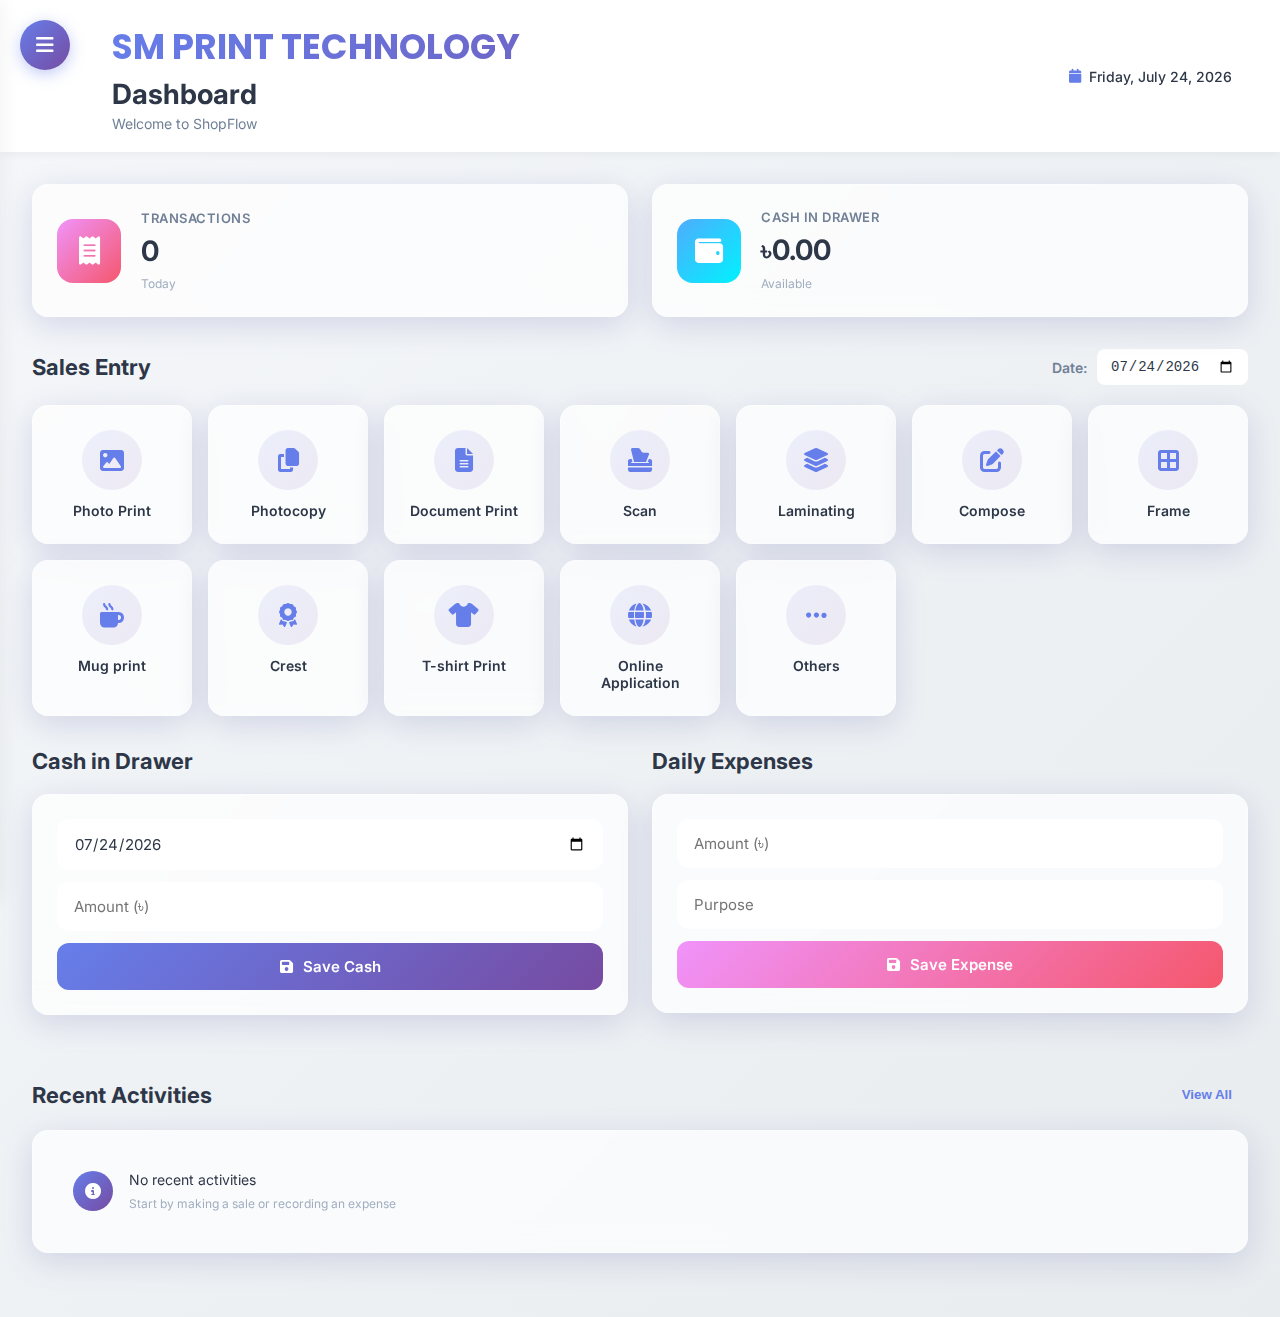
<file: index.html>
<!DOCTYPE html>
<html lang="en">
<head>
    <meta charset="UTF-8">
    <meta name="viewport" content="width=device-width, initial-scale=1.0">
    <title>SM PRINT TECHNOLOGY - ShopFlow</title>
    <link rel="stylesheet" href="https://cdnjs.cloudflare.com/ajax/libs/font-awesome/6.4.0/css/all.min.css">
    <link rel="stylesheet" href="https://fonts.googleapis.com/css2?family=Inter:wght@300;400;500;600;700&display=swap">
    <link rel="stylesheet" href="https://fonts.googleapis.com/css2?family=Poppins:wght@400;500;600;700&display=swap">
    <link rel="stylesheet" href="style.css">
    <link rel="stylesheet" href="sidebar-enhancements.css">
</head>
<body>
    <!-- Sidebar Toggle Button -->
    <button class="sidebar-toggle" onclick="toggleSidebar()">
        <i class="fas fa-bars"></i>
    </button>

    <!-- Sidebar Overlay -->
    <div class="sidebar-overlay" id="sidebarOverlay" onclick="toggleSidebar()"></div>

    <!-- Sidebar -->
    <aside class="sidebar" id="sidebar">
        <div class="sidebar-header">
            <!--<div class="logo">
                <img src="mylogo.png" alt="Logo" onerror="this.style.display='none'">
                <div class="logo-text">SM PRINT</div>
            </div>-->
            <button class="sidebar-close" onclick="toggleSidebar()">
                <i class="fas fa-times"></i>
            </button>
        </div>

        <nav class="sidebar-nav">
            <a href="index.html" class="nav-item active">
                <i class="fas fa-home"></i>
                <span>Dashboard</span>
            </a>
            <a href="daily-report.html" class="nav-item">
                <i class="fas fa-chart-line"></i>
                <span>Daily Report</span>
            </a>
            <a href="monthly-report.html" class="nav-item">
                <i class="fas fa-chart-bar"></i>
                <span>Monthly Report</span>
            </a>
            <a href="profit-report.html" class="nav-item">
                <i class="fas fa-hand-holding-usd"></i>
                <span>Profit Report</span>
            </a>
            <a href="invoice/index.html" target="_blank" class="nav-item">
                <i class="fas fa-file-invoice"></i>
                <span>Generate Invoice</span>
            </a>
            <a href="customer-history.html" class="nav-item">
                <i class="fas fa-users"></i>
                <span>Customer History</span>
            </a>
            
            <div class="nav-divider"></div>
            
            <button class="nav-item" id="settingsBtn">
                <i class="fas fa-cog"></i>
                <span>Settings</span>
            </button>
            <button class="nav-item" id="syncBtn">
                <i class="fas fa-sync-alt"></i>
                <span>Sync Now</span>
            </button>
        </nav>

        <div class="sidebar-footer">
            <div class="theme-toggle">
                <button class="theme-btn" id="themeToggle">
                    <i class="fas fa-moon"></i>
                    <span>Dark Mode</span>
                </button>
            </div>
            <div class="sync-status" id="syncStatus">
                <i class="fas fa-circle"></i>
                <span>Not Connected</span>
            </div>
        </div>
    </aside>

    <!-- Main Content -->
    <div class="main-wrapper">
        <!-- Top Header -->
        <header class="top-header">
            <div class="header-title">
                <h1 class="sname">SM PRINT TECHNOLOGY</h1>
				<h1>Dashboard</h1>
                <p class="subtitle">Welcome to ShopFlow</p>
            </div>
            <div class="header-actions">
                <div class="date-display">
                    <i class="fas fa-calendar"></i>
                    <span id="currentDate"></span>
                </div>
            </div>
        </header>

        <!-- Main Content Area -->
        <main class="content-area">
            <!-- Quick Stats -->
            <section class="stats-grid">
                <!--<div class="stat-card glass-card">
                    <div class="stat-icon" style="background: linear-gradient(135deg, #667eea 0%, #764ba2 100%);">
                        <i class="fas fa-dollar-sign"></i>
                    </div>
                    <div class="stat-info">
                        <h3>Today's Sales</h3>
                        <p class="stat-value" id="todaySales">৳0.00</p>
                        <span class="stat-change positive" id="todayChange">+0%</span>
                    </div>
                </div>-->

                <div class="stat-card glass-card">
                    <div class="stat-icon" style="background: linear-gradient(135deg, #f093fb 0%, #f5576c 100%);">
                        <i class="fas fa-receipt"></i>
                    </div>
                    <div class="stat-info">
                        <h3>Transactions</h3>
                        <p class="stat-value" id="todayTransactions">0</p>
                        <span class="stat-label">Today</span>
                    </div>
                </div>

                <div class="stat-card glass-card">
                    <div class="stat-icon" style="background: linear-gradient(135deg, #4facfe 0%, #00f2fe 100%);">
                        <i class="fas fa-wallet"></i>
                    </div>
                    <div class="stat-info">
                        <h3>Cash in Drawer</h3>
                        <p class="stat-value" id="currentCashDisplay">৳0.00</p>
                        <span class="stat-label">Available</span>
                    </div>
                </div>

                <!--<div class="stat-card glass-card">
                    <div class="stat-icon" style="background: linear-gradient(135deg, #fa709a 0%, #fee140 100%);">
                        <i class="fas fa-chart-line"></i>
                    </div>
                    <div class="stat-info">
                        <h3>Today's Profit</h3>
                        <p class="stat-value" id="todayProfit">৳0.00</p>
                        <span class="stat-label">Revenue - Expenses</span>
                    </div>
                </div>-->
            </section>

            <!-- Sales Entry Section -->
            <section class="section">
                <div class="section-header">
                    <h2>Sales Entry</h2>
                    <div class="date-picker-compact">
                        <label>Date:</label>
                        <input type="date" id="salesDate" class="form-input-inline">
                    </div>
                </div>
                
                <div class="services-grid" id="servicesGrid">
                    <!-- Services will be loaded here -->
                </div>
            </section>

            <!-- Two Column Layout for Cash & Expenses -->
            <div class="two-column-layout">
                <!-- Cash in Drawer -->
                <section class="section">
                    <div class="section-header">
                        <h2>Cash in Drawer</h2>
                    </div>
                    <div class="glass-card">
                        <input type="date" id="cashDate" class="form-input">
                        <input type="number" autocomplete="off" id="cashAmount" class="form-input" placeholder="Amount (৳)">
                        <button class="btn btn-primary" id="submitCashBtn">
                            <i class="fas fa-save"></i> Save Cash
                        </button>
                    </div>
                </section>

                <!-- Daily Expenses -->
                <section class="section">
                    <div class="section-header">
                        <h2>Daily Expenses</h2>
                    </div>
                    <div class="glass-card">
                        <input type="number" id="expenseAmount" class="form-input" placeholder="Amount (৳)">
                        <input type="text" id="expensePurpose" class="form-input" placeholder="Purpose">
                        <button class="btn btn-secondary" id="submitExpenseBtn">
                            <i class="fas fa-save"></i> Save Expense
                        </button>
                    </div>
                </section>
            </div>

            <!-- Recent Activities -->
            <section class="section">
                <div class="section-header">
                    <h2>Recent Activities</h2>
                    <button class="btn-text" id="viewAllActivities">View All</button>
                </div>
                <div class="activities-list glass-card" id="activitiesList">
                    <div class="activity-item">
                        <div class="activity-icon">
                            <i class="fas fa-info-circle"></i>
                        </div>
                        <div class="activity-content">
                            <p>No recent activities</p>
                        </div>
                    </div>
                </div>
            </section>
        </main>
    </div>

    <!-- Service Modal -->
    <div class="modal-overlay" id="serviceModal">
        <div class="modal">
            <div class="modal-header">
                <h2 id="modalServiceName">Service</h2>
                <button class="modal-close" id="closeModalBtn">
                    <i class="fas fa-times"></i>
                </button>
            </div>
            <div class="modal-body">
                <input type="number" id="serviceAmount" class="form-input" placeholder="Amount (৳)" autofocus>
                <input type="text" id="customerName" class="form-input" placeholder="Customer Name (Optional)">
            </div>
            <div class="modal-footer">
                <button class="btn btn-secondary" id="cancelServiceBtn">Cancel</button>
                <button class="btn btn-primary" id="submitServiceBtn">
                    <i class="fas fa-check"></i> Submit Sale
                </button>
            </div>
        </div>
    </div>

    <!-- Settings Modal -->
    <div class="modal-overlay" id="settingsModal">
        <div class="modal">
            <div class="modal-header">
                <h2>Settings</h2>
                <button class="modal-close" id="closeSettingsBtn">
                    <i class="fas fa-times"></i>
                </button>
            </div>
            <div class="modal-body">
                <div class="form-group">
                    <label>Google Sheets URL</label>
                    <input type="text" id="apiUrl" class="form-input" placeholder="Paste your Google Apps Script URL">
                    <small>Deploy your Google Apps Script and paste the URL here for cloud sync</small>
                </div>
                <div class="form-group">
                    <label>Auto-Sync Interval</label>
                    <select id="syncInterval" class="form-input">
                        <option value="0">Manual Only</option>
                        <option value="30000">Every 30 seconds</option>
                        <option value="60000">Every 1 minute</option>
                        <option value="300000">Every 5 minutes</option>
                    </select>
                </div>
            </div>
            <div class="modal-footer">
                <button class="btn btn-secondary" id="testConnectionBtn">
                    <i class="fas fa-vial"></i> Test Connection
                </button>
                <button class="btn btn-primary" id="saveSettingsBtn">
                    <i class="fas fa-save"></i> Save Settings
                </button>
            </div>
        </div>
    </div>

    <!-- Toast Container -->
    <div class="toast-container" id="toastContainer"></div>

    <!-- Notification Container -->
    <div class="notification-container" id="notificationContainer"></div>

    <!-- Loading Overlay -->
    <div class="loading-overlay" id="loadingOverlay">
        <div class="spinner"></div>
        <p>Syncing data...</p>
    </div>

    <script src="script.js"></script>
    <script>
        // Sidebar toggle function
        function toggleSidebar() {
            const sidebar = document.getElementById('sidebar');
            const overlay = document.getElementById('sidebarOverlay');
            sidebar.classList.toggle('show');
            overlay.classList.toggle('show');
        }

        // Close sidebar when clicking nav items
        document.querySelectorAll('.nav-item').forEach(item => {
            item.addEventListener('click', () => {
                if (window.innerWidth <= 768) {
                    toggleSidebar();
                }
            });
        });
    </script>
</body>
</html>
</file>
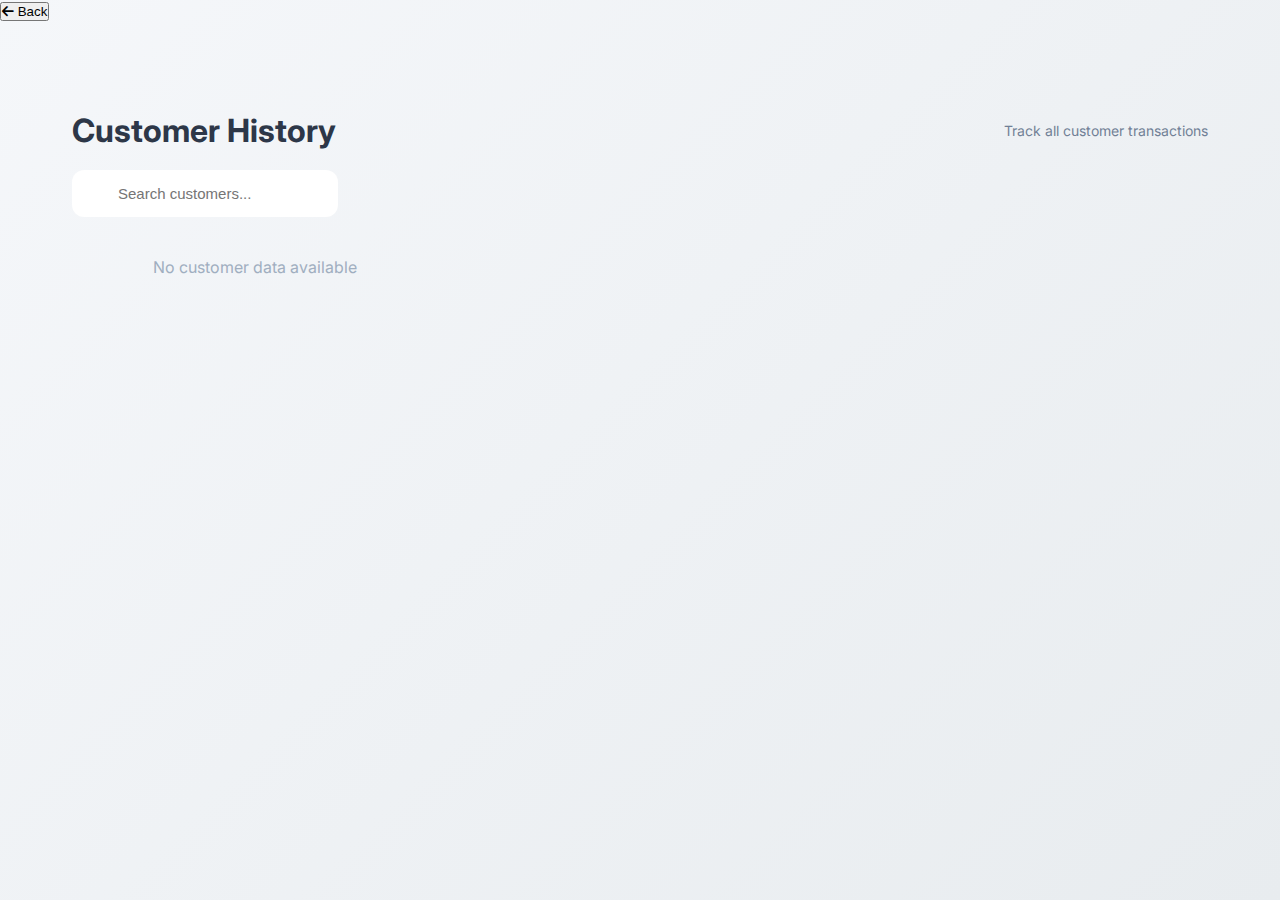
<file: customer-history.html>
<!DOCTYPE html>
<html lang="en">
<head>
    <meta charset="UTF-8">
    <meta name="viewport" content="width=device-width, initial-scale=1.0">
    <title>Customer History - SM PRINT TECHNOLOGY</title>
    <link rel="stylesheet" href="https://cdnjs.cloudflare.com/ajax/libs/font-awesome/6.4.0/css/all.min.css">
    <link rel="stylesheet" href="https://fonts.googleapis.com/css2?family=Inter:wght@300;400;500;600;700&display=swap">
    <link rel="stylesheet" href="style.css">
    <style>
        .history-container {
            max-width: 1200px;
            margin: 90px auto 40px;
            padding: 0 32px;
        }
        .search-bar {
            display: flex;
            gap: 15px;
            margin-bottom: 30px;
        }
        .search-input {
            flex: 1;
            padding: 14px 20px 14px 45px;
            border: 1px solid var(--glass-border);
            border-radius: var(--radius-md);
            font-size: 15px;
            background: var(--bg-secondary);
            color: var(--text-primary);
            position: relative;
        }
        .search-wrapper {
            position: relative;
            flex: 1;
        }
        .search-icon {
            position: absolute;
            left: 15px;
            top: 50%;
            transform: translateY(-50%);
            color: var(--text-tertiary);
        }
        .customer-grid {
            display: grid;
            grid-template-columns: repeat(auto-fill, minmax(300px, 1fr));
            gap: 20px;
            margin-bottom: 30px;
        }
        .customer-card {
            padding: 24px;
            cursor: pointer;
            transition: all 0.3s;
        }
        .customer-card:hover {
            transform: translateY(-4px);
            box-shadow: 0 12px 40px rgba(102, 126, 234, 0.2);
        }
        .customer-name {
            font-size: 18px;
            font-weight: 700;
            color: var(--text-primary);
            margin-bottom: 8px;
        }
        .customer-stats {
            display: flex;
            justify-content: space-between;
            margin-top: 15px;
            padding-top: 15px;
            border-top: 1px solid var(--glass-border);
        }
        .stat-item {
            text-align: center;
        }
        .stat-value {
            font-size: 20px;
            font-weight: 700;
            color: var(--primary-color);
        }
        .stat-label {
            font-size: 11px;
            color: var(--text-tertiary);
            text-transform: uppercase;
        }
        .transaction-list {
            background: var(--glass-bg);
            border-radius: var(--radius-lg);
            padding: 20px;
            max-height: 400px;
            overflow-y: auto;
        }
        .transaction-item {
            display: flex;
            justify-content: space-between;
            padding: 12px;
            border-bottom: 1px solid var(--glass-border);
        }
        .transaction-item:last-child {
            border-bottom: none;
        }
    </style>
</head>
<body>
    <button class="back-button" onclick="window.location.href='index.html'">
        <i class="fas fa-arrow-left"></i> Back
    </button>

    <div class="history-container">
        <div class="section-header">
            <h1>Customer History</h1>
            <p class="subtitle">Track all customer transactions</p>
        </div>

        <div class="search-wrapper">
            <i class="fas fa-search search-icon"></i>
            <input type="text" id="searchInput" class="search-input" placeholder="Search customers...">
        </div>

        <div class="customer-grid" id="customerGrid">
            <p style="text-align: center; color: var(--text-tertiary); padding: 40px;">No customer data available</p>
        </div>
    </div>

    <div class="modal-overlay" id="customerModal">
        <div class="modal" style="max-width: 700px;">
            <div class="modal-header">
                <h2 id="customerModalName">Customer Details</h2>
                <button class="modal-close" onclick="closeCustomerModal()">
                    <i class="fas fa-times"></i>
                </button>
            </div>
            <div class="modal-body">
                <div class="customer-stats" style="border: none; margin-bottom: 20px;">
                    <div class="stat-item">
                        <div class="stat-value" id="modalTotalPurchases">0</div>
                        <div class="stat-label">Purchases</div>
                    </div>
                    <div class="stat-item">
                        <div class="stat-value" id="modalTotalSpent">৳0</div>
                        <div class="stat-label">Total Spent</div>
                    </div>
                    <div class="stat-item">
                        <div class="stat-value" id="modalLastVisit">Never</div>
                        <div class="stat-label">Last Visit</div>
                    </div>
                </div>
                <h3 style="margin-bottom: 15px;">Transaction History</h3>
                <div class="transaction-list" id="transactionList"></div>
            </div>
        </div>
    </div>

    <script>
        let customers = {};

        function init() {
            loadCustomers();
            document.getElementById('searchInput').addEventListener('input', filterCustomers);
        }

        function loadCustomers() {
            const sales = JSON.parse(localStorage.getItem('shopflow_sales') || '[]');
            
            // Group by customer
            customers = {};
            sales.forEach(sale => {
                const customerName = sale.customer || 'N/A';
                if (customerName === 'N/A') return;

                if (!customers[customerName]) {
                    customers[customerName] = {
                        name: customerName,
                        transactions: [],
                        totalSpent: 0,
                        totalPurchases: 0
                    };
                }

                customers[customerName].transactions.push(sale);
                customers[customerName].totalSpent += sale.amount;
                customers[customerName].totalPurchases++;
            });

            displayCustomers();
        }

        function displayCustomers(searchTerm = '') {
            const grid = document.getElementById('customerGrid');
            const customerList = Object.values(customers);

            if (customerList.length === 0) {
                grid.innerHTML = '<p style="text-align: center; color: var(--text-tertiary); padding: 40px;">No customer data available</p>';
                return;
            }

            const filtered = searchTerm 
                ? customerList.filter(c => c.name.toLowerCase().includes(searchTerm.toLowerCase()))
                : customerList;

            if (filtered.length === 0) {
                grid.innerHTML = '<p style="text-align: center; color: var(--text-tertiary); padding: 40px;">No customers found</p>';
                return;
            }

            // Sort by total spent
            filtered.sort((a, b) => b.totalSpent - a.totalSpent);

            let html = '';
            filtered.forEach(customer => {
                const lastTransaction = customer.transactions[customer.transactions.length - 1];
                const lastVisit = new Date(lastTransaction.date).toLocaleDateString('en-IN');

                html += `
                    <div class="customer-card glass-card" onclick="showCustomerDetails('${customer.name}')">
                        <div class="customer-name">${customer.name}</div>
                        <small style="color: var(--text-tertiary);">Last visit: ${lastVisit}</small>
                        <div class="customer-stats">
                            <div class="stat-item">
                                <div class="stat-value">${customer.totalPurchases}</div>
                                <div class="stat-label">Purchases</div>
                            </div>
                            <div class="stat-item">
                                <div class="stat-value">৳${customer.totalSpent.toFixed(2)}</div>
                                <div class="stat-label">Total</div>
                            </div>
                        </div>
                    </div>
                `;
            });

            grid.innerHTML = html;
        }

        function filterCustomers() {
            const searchTerm = document.getElementById('searchInput').value;
            displayCustomers(searchTerm);
        }

        function showCustomerDetails(customerName) {
            const customer = customers[customerName];
            if (!customer) return;

            document.getElementById('customerModalName').textContent = customerName;
            document.getElementById('modalTotalPurchases').textContent = customer.totalPurchases;
            document.getElementById('modalTotalSpent').textContent = '৳' + customer.totalSpent.toFixed(2);

            const lastTransaction = customer.transactions[customer.transactions.length - 1];
            document.getElementById('modalLastVisit').textContent = new Date(lastTransaction.date).toLocaleDateString('en-IN');

            // Display transactions
            let html = '';
            customer.transactions.reverse().forEach(transaction => {
                html += `
                    <div class="transaction-item">
                        <div>
                            <div style="font-weight: 600;">${transaction.service}</div>
                            <small style="color: var(--text-tertiary);">${new Date(transaction.date).toLocaleDateString('en-IN')}</small>
                        </div>
                        <div style="font-weight: 700; color: var(--primary-color);">৳${transaction.amount.toFixed(2)}</div>
                    </div>
                `;
            });

            document.getElementById('transactionList').innerHTML = html;
            document.getElementById('customerModal').classList.add('active');
        }

        function closeCustomerModal() {
            document.getElementById('customerModal').classList.remove('active');
        }

        document.addEventListener('DOMContentLoaded', init);
    </script>
</body>
</html>
</file>
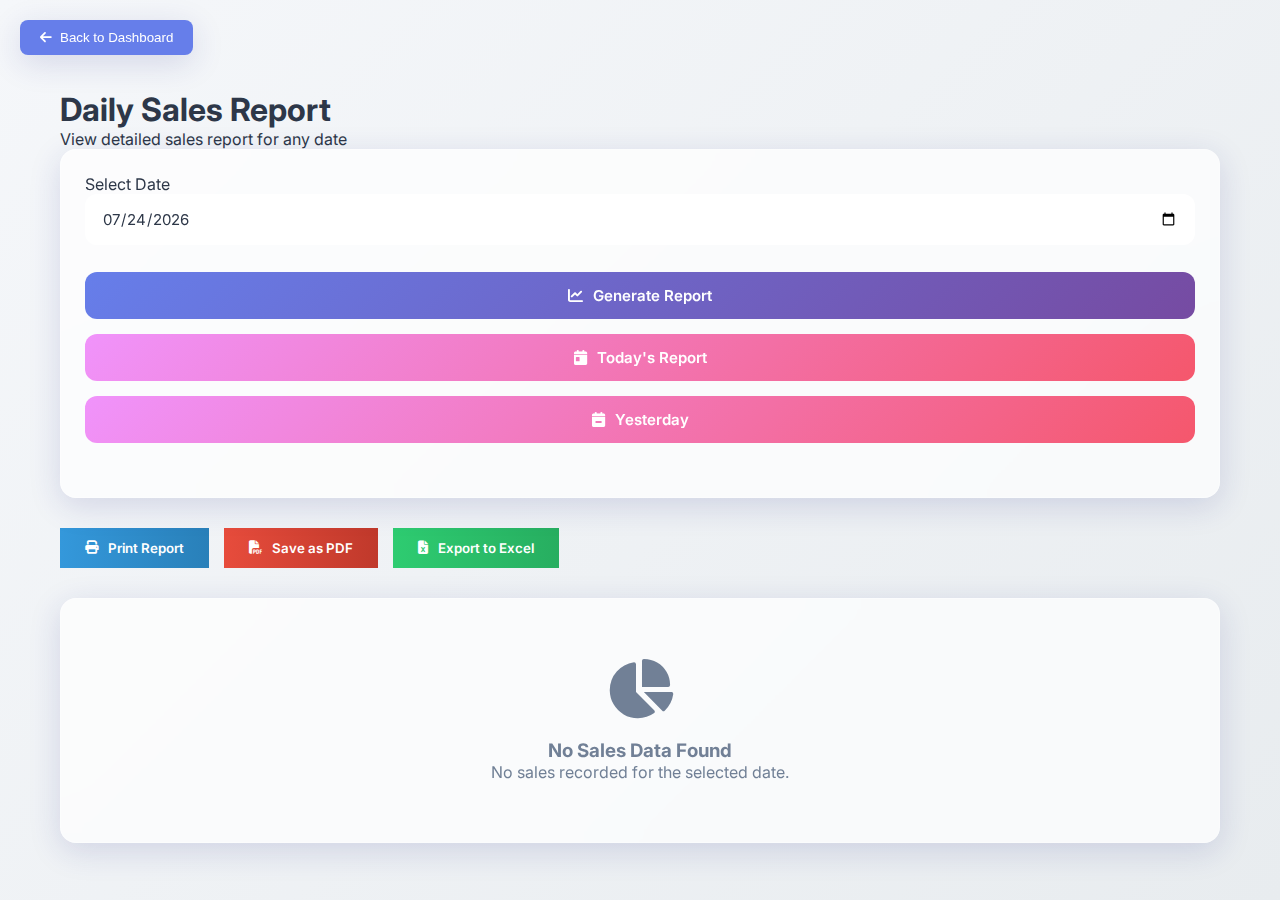
<file: daily-report.html>
<!DOCTYPE html>
<html lang="en">
<head>
    <meta charset="UTF-8">
    <meta name="viewport" content="width=device-width, initial-scale=1.0">
    <title>Daily Sales Report - SM PRINT TECHNOLOGY</title>
    <link rel="stylesheet" href="https://cdnjs.cloudflare.com/ajax/libs/font-awesome/6.4.0/css/all.min.css">
    <link rel="stylesheet" href="https://fonts.googleapis.com/css2?family=Inter:wght@300;400;500;600;700&display=swap">
    <link rel="stylesheet" href="https://fonts.googleapis.com/css2?family=Poppins:wght@400;500;600&display=swap">
    <link rel="stylesheet" href="style.css">
    <style>
        /* Additional styles for report page */
        .report-container {
            max-width: 1200px;
            margin: 0 auto;
            padding: 90px 20px 40px;
        }
        
        .back-button {
            position: fixed;
            top: 20px;
            left: 20px;
            background: var(--primary-color);
            color: white;
            border: none;
            border-radius: 8px;
            padding: 10px 20px;
            cursor: pointer;
            display: flex;
            align-items: center;
            gap: 8px;
            z-index: 1000;
        }
        
        .date-selector {
            display: flex;
            gap: 15px;
            align-items: center;
            margin-bottom: 30px;
            flex-wrap: wrap;
        }
        
        .date-input-container {
            flex: 1;
            min-width: 200px;
        }
        
        .summary-cards {
            display: grid;
            grid-template-columns: repeat(auto-fit, minmax(250px, 1fr));
            gap: 20px;
            margin-bottom: 40px;
        }
        
        .summary-card {
            padding: 25px;
            text-align: center;
        }
        
        .summary-icon {
            font-size: 40px;
            margin-bottom: 15px;
        }
        
        .summary-value {
            font-size: 32px;
            font-weight: 700;
            margin: 10px 0;
        }
        
        .summary-label {
            font-size: 16px;
            color: var(--text-secondary);
        }
        
        .service-table {
            width: 100%;
            border-collapse: collapse;
            margin-top: 20px;
            background: var(--glass-bg);
            backdrop-filter: blur(12px);
            border-radius: var(--border-radius);
            overflow: hidden;
        }
        
        .service-table th {
            background: linear-gradient(to right, var(--primary-color), var(--primary-light));
            color: white;
            padding: 18px 15px;
            text-align: left;
            font-weight: 600;
        }
        
        .service-table td {
            padding: 15px;
            border-bottom: 1px solid rgba(255, 255, 255, 0.1);
        }
        
        .service-table tr:last-child td {
            border-bottom: none;
        }
        
        .service-table tr:hover {
            background: rgba(255, 255, 255, 0.1);
        }
        
        .grand-total {
            background: linear-gradient(135deg, rgba(46, 204, 113, 0.2), rgba(39, 174, 96, 0.1));
            border-left: 5px solid #2ecc71;
            padding: 25px;
            border-radius: var(--border-radius);
            margin-top: 30px;
        }
        
        .no-data {
            text-align: center;
            padding: 60px 20px;
            color: var(--text-secondary);
        }
        
        .no-data i {
            font-size: 60px;
            margin-bottom: 20px;
            color: var(--text-light);
        }
        
        .loading {
            text-align: center;
            padding: 40px;
        }
        
        .spinner {
            width: 50px;
            height: 50px;
            border: 4px solid rgba(67, 97, 238, 0.2);
            border-top: 4px solid var(--primary-color);
            border-radius: 50%;
            animation: spin 1s linear infinite;
            margin: 0 auto 20px;
        }
        
        @keyframes spin {
            0% { transform: rotate(0deg); }
            100% { transform: rotate(360deg); }
        }
        
        .export-buttons {
            display: flex;
            gap: 15px;
            margin: 30px 0;
            flex-wrap: wrap;
        }
        
        .export-btn {
            padding: 12px 25px;
            border-radius: var(--border-radius-sm);
            border: none;
            font-family: 'Inter', sans-serif;
            font-weight: 600;
            cursor: pointer;
            display: flex;
            align-items: center;
            gap: 10px;
            transition: all 0.3s ease;
        }
        
        .export-btn.print {
            background: linear-gradient(to right, #3498db, #2980b9);
            color: white;
        }
        
        .export-btn.pdf {
            background: linear-gradient(to right, #e74c3c, #c0392b);
            color: white;
        }
        
        .export-btn.excel {
            background: linear-gradient(to right, #2ecc71, #27ae60);
            color: white;
        }
        
        .service-icon-cell {
            width: 50px;
            text-align: center;
        }
        
        .amount-cell {
            text-align: right;
            font-weight: 600;
        }
        
        .count-cell {
            text-align: center;
        }
        
        @media print {
            .back-button, .export-buttons, .date-selector button:not(.btn-primary) {
                display: none !important;
            }
            
            body {
                background: white !important;
                color: black !important;
            }
            
            .glass-card, .service-table {
                box-shadow: none !important;
                border: 1px solid #ddd !important;
                background: white !important;
            }
            
            .report-container {
                padding: 20px !important;
            }
        }
    </style>
</head>
<body>
    <!-- Back Button -->
    <button class="back-button glass-card" onclick="goBack()">
        <i class="fas fa-arrow-left"></i> Back to Dashboard
    </button>

    <!-- Report Container -->
    <div class="report-container">
        <!-- Header -->
        <div class="section-title">
            <h1>Daily Sales Report</h1>
            <p>View detailed sales report for any date</p>
        </div>
        
        <!-- Date Selection -->
        <div class="glass-card form-container">
            <div class="date-selector">
                <div class="date-input-container">
                    <label class="form-label" for="reportDate">Select Date</label>
                    <input type="date" id="reportDate" class="form-input" value="">
                </div>
                <button class="btn btn-primary" id="loadReportBtn">
                    <i class="fas fa-chart-line"></i> Generate Report
                </button>
                <button class="btn btn-secondary" id="todayReportBtn">
                    <i class="fas fa-calendar-day"></i> Today's Report
                </button>
                <button class="btn btn-secondary" id="yesterdayReportBtn">
                    <i class="fas fa-calendar-minus"></i> Yesterday
                </button>
            </div>
        </div>
        
        <!-- Export Buttons -->
        <div class="export-buttons">
            <button class="export-btn print" onclick="printReport()">
                <i class="fas fa-print"></i> Print Report
            </button>
            <button class="export-btn pdf" onclick="exportToPDF()">
                <i class="fas fa-file-pdf"></i> Save as PDF
            </button>
            <button class="export-btn excel" onclick="exportToExcel()">
                <i class="fas fa-file-excel"></i> Export to Excel
            </button>
        </div>
        
        <!-- Summary Cards -->
        <div class="summary-cards" id="summaryCards" style="display: none;">
            <div class="summary-card glass-card">
                <div class="summary-icon" style="color: #3498db;">
                    <i class="fas fa-store"></i>
                </div>
                <div class="summary-value" id="totalSales">৳0</div>
                <div class="summary-label">Total Sales</div>
            </div>
            
            <div class="summary-card glass-card">
                <div class="summary-icon" style="color: #2ecc71;">
                    <i class="fas fa-tags"></i>
                </div>
                <div class="summary-value" id="serviceCount">0</div>
                <div class="summary-label">Services Sold</div>
            </div>
            
            <div class="summary-card glass-card">
                <div class="summary-icon" style="color: #9b59b6;">
                    <i class="fas fa-receipt"></i>
                </div>
                <div class="summary-value" id="transactionCount">0</div>
                <div class="summary-label">Total Transactions</div>
            </div>
            
            <div class="summary-card glass-card">
                <div class="summary-icon" style="color: #f39c12;">
                    <i class="fas fa-money-bill-wave"></i>
                </div>
                <div class="summary-value" id="averageSale">৳0</div>
                <div class="summary-label">Average Sale</div>
            </div>
        </div>
        
        <!-- Loading -->
        <div class="loading" id="loading">
            <div class="spinner"></div>
            <div>Loading report data...</div>
        </div>
        
        <!-- No Data Message -->
        <div class="no-data glass-card" id="noData" style="display: none;">
            <i class="fas fa-chart-pie"></i>
            <h3>No Sales Data Found</h3>
            <p>No sales recorded for the selected date.</p>
        </div>
        
        <!-- Service-wise Breakdown -->
        <div id="reportContent" style="display: none;">
            <div class="section-title">
                <h2>Service-wise Breakdown</h2>
                <p>Detailed breakdown of sales by service</p>
            </div>
            
            <div class="glass-card">
                <table class="service-table">
                    <thead>
                        <tr>
                            <th width="50">#</th>
                            <th width="60"></th>
                            <th>Service Name</th>
                            <th width="120" style="text-align: center;">Quantity</th>
                            <th width="150" style="text-align: right;">Total Amount</th>
                            <th width="150" style="text-align: right;">Average per Sale</th>
                        </tr>
                    </thead>
                    <tbody id="serviceTableBody">
                        <!-- Service rows will be inserted here -->
                    </tbody>
                </table>
            </div>
            
            <!-- Grand Total -->
            <div class="grand-total glass-card">
                <div style="display: flex; justify-content: space-between; align-items: center;">
                    <div>
                        <div style="font-size: 14px; color: var(--text-secondary);">Grand Total for</div>
                        <div style="font-size: 24px; font-weight: 700;" id="reportDateDisplay"></div>
                    </div>
                    <div style="text-align: right;">
                        <div style="font-size: 14px; color: var(--text-secondary);">Total Sales Amount</div>
                        <div style="font-size: 42px; font-weight: 800; color: #2ecc71;" id="grandTotal">৳0</div>
                    </div>
                </div>
            </div>
            
            <!-- Transaction Details -->
            <div class="section-title" style="margin-top: 50px;">
                <h2>Detailed Transactions</h2>
                <p>Individual sales records</p>
            </div>
            
            <div class="glass-card">
                <table class="service-table">
                    <thead>
                        <tr>
                            <th>Time</th>
                            <th>Service</th>
                            <th>Customer</th>
                            <th style="text-align: right;">Amount</th>
                        </tr>
                    </thead>
                    <tbody id="transactionTableBody">
                        <!-- Transaction rows will be inserted here -->
                    </tbody>
                </table>
            </div>
        </div>
    </div>
    
    <!-- Toast Container -->
    <div class="toast-container" id="toastContainer"></div>
    
    <!-- Script -->
    <script>
        // Configuration
        const CONFIG = {
            APP_NAME: 'ShopFlow Reports',
            GOOGLE_SHEETS_URL: localStorage.getItem('shopflow_google_sheets_url') || ''
        };
        
        // DOM Elements
        let reportDate, loadReportBtn, todayReportBtn, yesterdayReportBtn;
        let summaryCards, loading, noData, reportContent;
        let serviceTableBody, transactionTableBody;
        let totalSalesEl, serviceCountEl, transactionCountEl, averageSaleEl;
        let grandTotalEl, reportDateDisplay;
        let toastContainer;
        
        // Initialize
        function init() {
            console.log('📊 Initializing Daily Report');
            
            // Get DOM elements
            getDOMElements();
            
            // Setup event listeners
            setupEventListeners();
            
            // Set today's date by default
            setTodayDate();
            
            // Load today's report automatically
            setTimeout(() => {
                loadReportBtn.click();
            }, 500);
        }
        
        function getDOMElements() {
            reportDate = document.getElementById('reportDate');
            loadReportBtn = document.getElementById('loadReportBtn');
            todayReportBtn = document.getElementById('todayReportBtn');
            yesterdayReportBtn = document.getElementById('yesterdayReportBtn');
            summaryCards = document.getElementById('summaryCards');
            loading = document.getElementById('loading');
            noData = document.getElementById('noData');
            reportContent = document.getElementById('reportContent');
            serviceTableBody = document.getElementById('serviceTableBody');
            transactionTableBody = document.getElementById('transactionTableBody');
            totalSalesEl = document.getElementById('totalSales');
            serviceCountEl = document.getElementById('serviceCount');
            transactionCountEl = document.getElementById('transactionCount');
            averageSaleEl = document.getElementById('averageSale');
            grandTotalEl = document.getElementById('grandTotal');
            reportDateDisplay = document.getElementById('reportDateDisplay');
            toastContainer = document.getElementById('toastContainer');
        }
        
        function setupEventListeners() {
            loadReportBtn.onclick = generateReport;
            todayReportBtn.onclick = setTodayDate;
            yesterdayReportBtn.onclick = setYesterdayDate;
            
            // Also generate report when date changes and Enter is pressed
            reportDate.onkeypress = function(e) {
                if (e.key === 'Enter') {
                    generateReport();
                }
            };
        }
        
        function setTodayDate() {
            const today = new Date().toISOString().split('T')[0];
            reportDate.value = today;
            generateReport();
        }
        
        function setYesterdayDate() {
            const yesterday = new Date();
            yesterday.setDate(yesterday.getDate() - 1);
            const dateStr = yesterday.toISOString().split('T')[0];
            reportDate.value = dateStr;
            generateReport();
        }
        
        async function generateReport() {
            const date = reportDate.value;
            
            if (!date) {
                showToast('Please select a date', 'error');
                return;
            }
            
            // Show loading, hide other sections
            loading.style.display = 'block';
            summaryCards.style.display = 'none';
            noData.style.display = 'none';
            reportContent.style.display = 'none';
            
            try {
                let reportData;
                
                if (CONFIG.GOOGLE_SHEETS_URL) {
                    // Try to get from Google Sheets
                    reportData = await getReportFromGoogleSheets(date);
                    
                    if (!reportData || reportData.error) {
                        // Fallback to localStorage
                        reportData = getReportFromLocalStorage(date);
                    }
                } else {
                    // Use localStorage
                    reportData = getReportFromLocalStorage(date);
                }
                
                // Display the report
                displayReport(date, reportData);
                
            } catch (error) {
                console.error('Error generating report:', error);
                showToast('Error loading report: ' + error.message, 'error');
                
                // Show no data
                loading.style.display = 'none';
                noData.style.display = 'block';
            }
        }
        
        async function getReportFromGoogleSheets(date) {
            if (!CONFIG.GOOGLE_SHEETS_URL) return null;
            
            try {
                const params = new URLSearchParams({
                    method: 'getDailyReport',
                    date: date
                });
                
                const response = await fetch(`${CONFIG.GOOGLE_SHEETS_URL}?${params}`);
                
                if (!response.ok) {
                    throw new Error(`HTTP ${response.status}`);
                }
                
                const data = await response.json();
                return data;
                
            } catch (error) {
                console.error('Google Sheets error:', error);
                return null;
            }
        }
        
        function getReportFromLocalStorage(date) {
            // Get sales from localStorage
            const sales = JSON.parse(localStorage.getItem('shopflow_sales') || '[]');
            
            // Filter sales for the selected date
            const dailySales = sales.filter(sale => {
                const saleDate = new Date(sale.date).toLocaleDateString('en-IN');
                const selectedDate = new Date(date).toLocaleDateString('en-IN');
                return saleDate === selectedDate;
            });
            
            if (dailySales.length === 0) {
                return { 
                    success: false, 
                    message: 'No sales found for selected date',
                    sales: []
                };
            }
            
            // Group sales by service
            const serviceGroups = {};
            dailySales.forEach(sale => {
                if (!serviceGroups[sale.service]) {
                    serviceGroups[sale.service] = {
                        service: sale.service,
                        count: 0,
                        totalAmount: 0,
                        sales: []
                    };
                }
                serviceGroups[sale.service].count++;
                serviceGroups[sale.service].totalAmount += parseFloat(sale.amount);
                serviceGroups[sale.service].sales.push(sale);
            });
            
            // Convert to array
            const serviceData = Object.values(serviceGroups);
            
            // Calculate totals
            const totalSales = serviceData.reduce((sum, service) => sum + service.totalAmount, 0);
            const totalTransactions = dailySales.length;
            const averageSale = totalSales / totalTransactions;
            
            return {
                success: true,
                date: date,
                totalSales: totalSales,
                totalTransactions: totalTransactions,
                averageSale: averageSale,
                serviceCount: serviceData.length,
                services: serviceData,
                transactions: dailySales
            };
        }
        
        function displayReport(date, reportData) {
            loading.style.display = 'none';
            
            if (!reportData || !reportData.success || reportData.services.length === 0) {
                noData.style.display = 'block';
                return;
            }
            
            // Format date for display
            const formattedDate = new Date(date).toLocaleDateString('en-IN', {
                weekday: 'long',
                year: 'numeric',
                month: 'long',
                day: 'numeric'
            });
            
            reportDateDisplay.textContent = formattedDate;
            
            // Update summary cards
            totalSalesEl.textContent = '৳' + formatNumber(reportData.totalSales);
            serviceCountEl.textContent = reportData.serviceCount;
            transactionCountEl.textContent = reportData.totalTransactions;
            averageSaleEl.textContent = '৳' + formatNumber(reportData.averageSale);
            
            // Update service table
            updateServiceTable(reportData.services);
            
            // Update transaction table
            updateTransactionTable(reportData.transactions);
            
            // Update grand total
            grandTotalEl.textContent = '৳' + formatNumber(reportData.totalSales);
            
            // Show content
            summaryCards.style.display = 'grid';
            reportContent.style.display = 'block';
            
            console.log('Report generated for:', date, reportData);
        }
        
        function updateServiceTable(services) {
            let html = '';
            let rowNumber = 1;
            
            // Sort services by total amount (descending)
            services.sort((a, b) => b.totalAmount - a.totalAmount);
            
            services.forEach(service => {
                const average = service.totalAmount / service.count;
                const icon = getServiceIcon(service.service);
                
                html += `
                    <tr>
                        <td>${rowNumber++}</td>
                        <td class="service-icon-cell">
                            <i class="${icon}" style="font-size: 20px;"></i>
                        </td>
                        <td>${service.service}</td>
                        <td class="count-cell">
                            <span class="badge" style="background: rgba(67, 97, 238, 0.1); color: #4361ee; padding: 5px 15px; border-radius: 20px; font-weight: 600;">
                                ${service.count}
                            </span>
                        </td>
                        <td class="amount-cell" style="color: #2ecc71;">
                            ৳${formatNumber(service.totalAmount)}
                        </td>
                        <td class="amount-cell" style="color: #3498db;">
                            ৳${formatNumber(average)}
                        </td>
                    </tr>
                `;
            });
            
            serviceTableBody.innerHTML = html;
        }
        
        function updateTransactionTable(transactions) {
            let html = '';
            
            // Sort transactions by time (newest first)
            transactions.sort((a, b) => new Date(b.timestamp) - new Date(a.timestamp));
            
            transactions.forEach(transaction => {
                const time = new Date(transaction.timestamp).toLocaleTimeString('en-IN', {
                    hour: '2-digit',
                    minute: '2-digit',
                    second: '2-digit'
                });
                
                html += `
                    <tr>
                        <td>${time}</td>
                        <td>${transaction.service}</td>
                        <td>${transaction.customer || 'N/A'}</td>
                        <td class="amount-cell">৳${formatNumber(transaction.amount)}</td>
                    </tr>
                `;
            });
            
            transactionTableBody.innerHTML = html;
        }
        
        function getServiceIcon(serviceName) {
            const serviceIcons = {
                'Photo Print': 'fas fa-image',
                'Photocopy': 'fas fa-copy',
                'Document Print': 'fas fa-file-alt',
                'Scan': 'fas fa-box-tissue',
                'Laminating': 'fas fa-layer-group',
                'Compose': 'fas fa-edit',
                'Frame': 'fas fa-border-all',
                'Mug print': 'fas fa-mug-hot',
                'Crest': 'fas fa-award',
                'T-shirt Print': 'fas fa-tshirt',
                'Online Application': 'fas fa-globe',
                'Others': 'fas fa-ellipsis-h'
            };
            
            return serviceIcons[serviceName] || 'fas fa-tag';
        }
        
        function formatNumber(num) {
            return parseFloat(num).toLocaleString('en-IN', {
                minimumFractionDigits: 2,
                maximumFractionDigits: 2
            });
        }
        
        function showToast(message, type = 'info') {
            const toast = document.createElement('div');
            toast.className = `toast ${type}`;
            
            const icons = {
                success: 'fa-check-circle',
                error: 'fa-exclamation-circle',
                warning: 'fa-exclamation-triangle',
                info: 'fa-info-circle'
            };
            
            toast.innerHTML = `
                <i class="fas ${icons[type] || 'fa-info-circle'} toast-icon"></i>
                <span class="toast-message">${message}</span>
            `;
            
            toastContainer.appendChild(toast);
            
            setTimeout(() => {
                toast.classList.add('show');
            }, 10);
            
            setTimeout(() => {
                toast.classList.remove('show');
                setTimeout(() => {
                    if (toast.parentNode) {
                        toast.parentNode.removeChild(toast);
                    }
                }, 400);
            }, 5000);
            
            return toast;
        }
        
        function goBack() {
            window.location.href = 'index.html';
        }
        
        function printReport() {
            window.print();
        }
        
        function exportToPDF() {
            showToast('PDF export feature coming soon!', 'info');
            // You can implement PDF export using jsPDF library
        }
        
        function exportToExcel() {
            const date = reportDate.value;
            const formattedDate = new Date(date).toLocaleDateString('en-IN').replace(/\//g, '-');
            
            // Create CSV content
            let csv = 'Service,Quantity,Total Amount,Average per Sale\n';
            
            // Get service data
            const services = document.querySelectorAll('#serviceTableBody tr');
            services.forEach(row => {
                const cells = row.querySelectorAll('td');
                if (cells.length >= 5) {
                    const service = cells[2].textContent;
                    const quantity = cells[3].querySelector('.badge')?.textContent || cells[3].textContent;
                    const total = cells[4].textContent.replace('৳', '');
                    const average = cells[5].textContent.replace('৳', '');
                    
                    csv += `"${service}",${quantity},${total},${average}\n`;
                }
            });
            
            // Add grand total
            const grandTotal = document.getElementById('grandTotal').textContent.replace('৳', '');
            csv += `\nGrand Total,,${grandTotal},`;
            
            // Create download link
            const blob = new Blob([csv], { type: 'text/csv' });
            const url = window.URL.createObjectURL(blob);
            const a = document.createElement('a');
            a.href = url;
            a.download = `Daily_Report_${formattedDate}.csv`;
            document.body.appendChild(a);
            a.click();
            document.body.removeChild(a);
            window.URL.revokeObjectURL(url);
            
            showToast('Report exported as CSV!', 'success');
        }
        
        // Initialize when page loads
        document.addEventListener('DOMContentLoaded', init);
    </script>
</body>
</html>
</file>
<file: style.css>
/* ===============================
   CSS VARIABLES & THEME SYSTEM
   =============================== */
:root {
    /* Light Theme Colors */
    --primary-color: #667eea;
    --primary-light: #764ba2;
    --secondary-color: #f093fb;
    --accent-color: #f5576c;
    --success-color: #4facfe;
    --warning-color: #fa709a;
    --danger-color: #f5576c;
    --info-color: #4facfe;
    
    /* Background Colors */
    --bg-primary: #f5f7fa;
    --bg-secondary: #ffffff;
    --bg-tertiary: #e8ecef;
    
    /* Text Colors */
    --text-primary: #2d3748;
    --text-secondary: #718096;
    --text-tertiary: #a0aec0;
    --text-white: #ffffff;
    
    /* Glass Effect */
    --glass-bg: rgba(255, 255, 255, 0.7);
    --glass-border: rgba(255, 255, 255, 0.3);
    --glass-shadow: 0 8px 32px rgba(31, 38, 135, 0.15);
    
    /* Sidebar */
    --sidebar-width: 280px;
    --sidebar-bg: #ffffff;
    --sidebar-shadow: 2px 0 20px rgba(0, 0, 0, 0.05);
    
    /* Transitions */
    --transition-speed: 0.3s;
    --transition-ease: cubic-bezier(0.4, 0, 0.2, 1);
    
    /* Border Radius */
    --radius-sm: 8px;
    --radius-md: 12px;
    --radius-lg: 16px;
    --radius-xl: 20px;
}

/* Dark Theme */
[data-theme="dark"] {
    --bg-primary: #0f172a;
    --bg-secondary: #1e293b;
    --bg-tertiary: #334155;
    
    --text-primary: #f1f5f9;
    --text-secondary: #cbd5e1;
    --text-tertiary: #94a3b8;
    
    --glass-bg: rgba(30, 41, 59, 0.7);
    --glass-border: rgba(255, 255, 255, 0.1);
    --glass-shadow: 0 8px 32px rgba(0, 0, 0, 0.3);
    
    --sidebar-bg: #1e293b;
    --sidebar-shadow: 2px 0 20px rgba(0, 0, 0, 0.3);
}

/* ===============================
   RESET & BASE STYLES
   =============================== */
* {
    margin: 0;
    padding: 0;
    box-sizing: border-box;
}

body {
    font-family: 'Inter', -apple-system, BlinkMacSystemFont, 'Segoe UI', sans-serif;
    background: linear-gradient(135deg, var(--bg-primary) 0%, var(--bg-tertiary) 100%);
    color: var(--text-primary);
    min-height: 100vh;
    overflow-x: hidden;
    transition: background var(--transition-speed) var(--transition-ease);
}

html {
    scroll-behavior: smooth;
}

/* ===============================
   SIDEBAR NAVIGATION
   =============================== */
.sidebar {
    position: fixed;
    left: 0;
    top: 0;
    width: var(--sidebar-width);
    height: 100vh;
    background: var(--sidebar-bg);
    box-shadow: var(--sidebar-shadow);
    z-index: 1000;
    display: flex;
    flex-direction: column;
    transition: transform var(--transition-speed) var(--transition-ease),
                background var(--transition-speed) var(--transition-ease);
}

.sidebar-header {
    padding: 24px 20px;
    display: flex;
    align-items: center;
    justify-content: space-between;
    border-bottom: 1px solid var(--glass-border);
}

.sidebar .logo {
    display: flex;
    align-items: center;
    gap: 12px;
}

.sidebar .logo img {
    width: 45px;
    height: 45px;
    border-radius: 10px;
    object-fit: cover;
}

.sidebar .logo-text {
    font-family: 'Poppins', sans-serif;
    font-weight: 700;
    font-size: 20px;
    background: linear-gradient(135deg, var(--primary-color), var(--primary-light));
    -webkit-background-clip: text;
    background-clip: text;
    -webkit-text-fill-color: transparent;
}

.sidebar-close {
    display: none;
    background: none;
    border: none;
    color: var(--text-secondary);
    font-size: 20px;
    cursor: pointer;
    padding: 8px;
    border-radius: var(--radius-sm);
    transition: all var(--transition-speed);
}

.sidebar-close:hover {
    background: var(--glass-bg);
    color: var(--text-primary);
}

.sidebar-nav {
    flex: 1;
    padding: 20px 12px;
    overflow-y: auto;
}

.nav-item {
    display: flex;
    align-items: center;
    gap: 12px;
    padding: 14px 16px;
    margin-bottom: 6px;
    border-radius: var(--radius-md);
    color: var(--text-secondary);
    text-decoration: none;
    font-weight: 500;
    font-size: 15px;
    cursor: pointer;
    transition: all var(--transition-speed);
    border: none;
    background: none;
    width: 100%;
    text-align: left;
}

.nav-item:hover {
    background: var(--glass-bg);
    color: var(--text-primary);
    transform: translateX(4px);
}

.nav-item.active {
    background: linear-gradient(135deg, var(--primary-color), var(--primary-light));
    color: white;
    box-shadow: 0 4px 12px rgba(102, 126, 234, 0.3);
}

.nav-item i {
    width: 20px;
    text-align: center;
    font-size: 18px;
}

.nav-divider {
    height: 1px;
    background: var(--glass-border);
    margin: 20px 0;
}

.sidebar-footer {
    padding: 20px;
    border-top: 1px solid var(--glass-border);
}

.theme-toggle {
    margin-bottom: 16px;
}

.theme-btn {
    width: 100%;
    display: flex;
    align-items: center;
    gap: 12px;
    padding: 12px 16px;
    background: var(--glass-bg);
    border: 1px solid var(--glass-border);
    border-radius: var(--radius-md);
    color: var(--text-primary);
    font-weight: 500;
    cursor: pointer;
    transition: all var(--transition-speed);
}

.theme-btn:hover {
    background: var(--bg-tertiary);
    transform: translateY(-2px);
    box-shadow: 0 4px 12px rgba(0, 0, 0, 0.1);
}

.theme-btn i {
    font-size: 18px;
}

.sync-status {
    display: flex;
    align-items: center;
    gap: 8px;
    padding: 12px;
    background: var(--glass-bg);
    border-radius: var(--radius-md);
    font-size: 13px;
    color: var(--text-secondary);
}

.sync-status i {
    font-size: 8px;
    color: #cbd5e1;
    animation: pulse 2s infinite;
}

.sync-status.connected i {
    color: #10b981;
}

.sync-status.syncing i {
    color: #f59e0b;
    animation: spin 1s linear infinite;
}

/* ===============================
   MAIN WRAPPER & HEADER
   =============================== */
.main-wrapper {
    margin-left: var(--sidebar-width);
    min-height: 100vh;
    transition: margin-left var(--transition-speed) var(--transition-ease);
}

.top-header {
    background: var(--bg-secondary);
    padding: 20px 32px;
    box-shadow: 0 2px 10px rgba(0, 0, 0, 0.05);
    display: flex;
    align-items: center;
    gap: 20px;
    position: sticky;
    top: 0;
    z-index: 100;
    transition: background var(--transition-speed) var(--transition-ease);
}

.menu-toggle {
    display: none;
    background: none;
    border: none;
    color: var(--text-primary);
    font-size: 24px;
    cursor: pointer;
    padding: 8px;
    border-radius: var(--radius-sm);
    transition: all var(--transition-speed);
}

.menu-toggle:hover {
    background: var(--glass-bg);
}

.header-title {
    flex: 1;
	margin-left: 80px;
}

.header-title .sname {
    font-family: 'Poppins', sans-serif;
    font-weight: 700;
    font-size: 35px;
    background: linear-gradient(135deg, var(--primary-color), var(--primary-light));
    -webkit-background-clip: text;
    background-clip: text;
    -webkit-text-fill-color: transparent;
}

.header-title h1 {
    font-size: 28px;
    font-weight: 700;
    color: var(--text-primary);
    margin-bottom: 4px;
}

.subtitle {
    font-size: 14px;
    color: var(--text-secondary);
    font-weight: 400;
}

.header-actions {
    display: flex;
    align-items: center;
    gap: 16px;
}

.date-display {
    display: flex;
    align-items: center;
    gap: 8px;
    padding: 10px 16px;
    background: var(--glass-bg);
    border-radius: var(--radius-md);
    color: var(--text-primary);
    font-weight: 500;
    font-size: 14px;
}

.date-display i {
    color: var(--primary-color);
}

/* ===============================
   CONTENT AREA
   =============================== */
.content-area {
    padding: 32px;
}

/* Stats Grid */
.stats-grid {
    display: grid;
    grid-template-columns: repeat(auto-fit, minmax(250px, 1fr));
    gap: 24px;
    margin-bottom: 32px;
}

.stat-card {
    padding: 24px;
    display: flex;
    align-items: center;
    gap: 20px;
    transition: all var(--transition-speed);
    cursor: pointer;
}

.stat-card:hover {
    transform: translateY(-4px);
    box-shadow: 0 12px 40px rgba(31, 38, 135, 0.25);
}

.stat-icon {
    width: 64px;
    height: 64px;
    border-radius: var(--radius-lg);
    display: flex;
    align-items: center;
    justify-content: center;
    color: white;
    font-size: 28px;
    flex-shrink: 0;
}

.stat-info {
    flex: 1;
}

.stat-info h3 {
    font-size: 13px;
    font-weight: 600;
    color: var(--text-secondary);
    text-transform: uppercase;
    letter-spacing: 0.5px;
    margin-bottom: 8px;
}

.stat-value {
    font-size: 28px;
    font-weight: 700;
    color: var(--text-primary);
    margin-bottom: 4px;
}

.stat-change {
    font-size: 12px;
    font-weight: 600;
    padding: 4px 8px;
    border-radius: 12px;
    display: inline-block;
}

.stat-change.positive {
    color: #10b981;
    background: rgba(16, 185, 129, 0.1);
}

.stat-change.negative {
    color: #ef4444;
    background: rgba(239, 68, 68, 0.1);
}

.stat-label {
    font-size: 12px;
    color: var(--text-tertiary);
}

/* ===============================
   SECTIONS
   =============================== */
.section {
    margin-bottom: 32px;
}

.section-header {
    display: flex;
    justify-content: space-between;
    align-items: center;
    margin-bottom: 20px;
}

.section-header h2 {
    font-size: 22px;
    font-weight: 700;
    color: var(--text-primary);
}

.btn-text {
    background: none;
    border: none;
    color: var(--primary-color);
    font-weight: 600;
    cursor: pointer;
    padding: 8px 16px;
    border-radius: var(--radius-sm);
    transition: all var(--transition-speed);
}

.btn-text:hover {
    background: var(--glass-bg);
}

/* Services Grid */
.services-grid {
    display: grid;
    grid-template-columns: repeat(auto-fill, minmax(140px, 1fr));
    gap: 16px;
}

.service-card {
    background: var(--glass-bg);
    backdrop-filter: blur(12px);
    border: 1px solid var(--glass-border);
    border-radius: var(--radius-lg);
    padding: 20px 16px;
    display: flex;
    flex-direction: column;
    align-items: center;
    text-align: center;
    cursor: pointer;
    transition: all var(--transition-speed);
}

.service-card:hover {
    transform: translateY(-6px);
    box-shadow: 0 12px 40px rgba(102, 126, 234, 0.2);
    background: linear-gradient(135deg, var(--primary-color), var(--primary-light));
    color: white;
}

.service-card:hover .service-icon {
    background: rgba(255, 255, 255, 0.2);
    color: white;
}

.service-card:hover .service-name {
    color: white;
}

.service-icon {
    width: 60px;
    height: 60px;
    border-radius: 50%;
    background: linear-gradient(135deg, rgba(102, 126, 234, 0.1), rgba(118, 75, 162, 0.1));
    display: flex;
    align-items: center;
    justify-content: center;
    margin-bottom: 12px;
    color: var(--primary-color);
    font-size: 24px;
    transition: all var(--transition-speed);
}

.service-name {
    font-weight: 600;
    font-size: 14px;
    color: var(--text-primary);
    transition: all var(--transition-speed);
}

/* Glass Card */
.glass-card {
    background: var(--glass-bg);
    backdrop-filter: blur(12px);
    border: 1px solid var(--glass-border);
    border-radius: var(--radius-lg);
    box-shadow: var(--glass-shadow);
    transition: all var(--transition-speed);
    padding: 24px;
}

/* Two Column Layout */
.two-column-layout {
    display: grid;
    grid-template-columns: repeat(auto-fit, minmax(300px, 1fr));
    gap: 24px;
    margin-bottom: 32px;
}

/* Form Elements */
.form-input {
    width: 100%;
    padding: 14px 16px;
    border: 1px solid var(--glass-border);
    border-radius: var(--radius-md);
    font-size: 15px;
    font-family: 'Inter', sans-serif;
    background: var(--bg-secondary);
    color: var(--text-primary);
    margin-bottom: 12px;
    transition: all var(--transition-speed);
}

.form-input:focus {
    outline: none;
    border-color: var(--primary-color);
    box-shadow: 0 0 0 3px rgba(102, 126, 234, 0.1);
}

.form-input-inline {
    padding: 8px 12px;
    border: 1px solid var(--glass-border);
    border-radius: var(--radius-sm);
    font-size: 14px;
    background: var(--bg-secondary);
    color: var(--text-primary);
    transition: all var(--transition-speed);
}

.date-picker-compact {
    display: flex;
    align-items: center;
    gap: 10px;
}

.date-picker-compact label {
    font-size: 14px;
    font-weight: 600;
    color: var(--text-secondary);
}

/* Buttons */
.btn {
    padding: 14px 24px;
    border: none;
    border-radius: var(--radius-md);
    font-family: 'Inter', sans-serif;
    font-weight: 600;
    font-size: 15px;
    cursor: pointer;
    display: flex;
    align-items: center;
    justify-content: center;
    gap: 10px;
    transition: all var(--transition-speed);
    width: 100%;
}

.btn-primary {
    background: linear-gradient(135deg, var(--primary-color), var(--primary-light));
    color: white;
}

.btn-primary:hover {
    transform: translateY(-2px);
    box-shadow: 0 8px 20px rgba(102, 126, 234, 0.3);
}

.btn-secondary {
    background: linear-gradient(135deg, var(--secondary-color), var(--accent-color));
    color: white;
}

.btn-secondary:hover {
    transform: translateY(-2px);
    box-shadow: 0 8px 20px rgba(240, 147, 251, 0.3);
}

/* Activities List */
.activities-list {
    max-height: 400px;
    overflow-y: auto;
}

.activity-item {
    display: flex;
    gap: 16px;
    padding: 16px;
    border-bottom: 1px solid var(--glass-border);
    transition: all var(--transition-speed);
}

.activity-item:last-child {
    border-bottom: none;
}

.activity-item:hover {
    background: rgba(102, 126, 234, 0.05);
}

.activity-icon {
    width: 40px;
    height: 40px;
    border-radius: 50%;
    background: linear-gradient(135deg, var(--primary-color), var(--primary-light));
    display: flex;
    align-items: center;
    justify-content: center;
    color: white;
    flex-shrink: 0;
}

.activity-content {
    flex: 1;
}

.activity-content p {
    font-size: 14px;
    color: var(--text-primary);
    margin-bottom: 4px;
}

.activity-content small {
    font-size: 12px;
    color: var(--text-tertiary);
}

/* ===============================
   MODALS
   =============================== */
.modal-overlay {
    display: none;
    position: fixed;
    top: 0;
    left: 0;
    right: 0;
    bottom: 0;
    background: rgba(0, 0, 0, 0.6);
    backdrop-filter: blur(4px);
    z-index: 2000;
    align-items: center;
    justify-content: center;
    animation: fadeIn 0.3s ease;
}

.modal-overlay.active {
    display: flex;
}

.modal {
    background: var(--bg-secondary);
    border-radius: var(--radius-xl);
    max-width: 500px;
    width: 90%;
    max-height: 90vh;
    overflow-y: auto;
    box-shadow: 0 20px 60px rgba(0, 0, 0, 0.3);
    animation: slideUp 0.3s ease;
}

.modal-header {
    padding: 24px;
    border-bottom: 1px solid var(--glass-border);
    display: flex;
    justify-content: space-between;
    align-items: center;
}

.modal-header h2 {
    font-size: 22px;
    font-weight: 700;
    color: var(--text-primary);
}

.modal-close {
    background: none;
    border: none;
    color: var(--text-secondary);
    font-size: 20px;
    cursor: pointer;
    padding: 8px;
    border-radius: var(--radius-sm);
    transition: all var(--transition-speed);
}

.modal-close:hover {
    background: var(--glass-bg);
    color: var(--text-primary);
}

.modal-body {
    padding: 24px;
}

.modal-footer {
    padding: 20px 24px;
    border-top: 1px solid var(--glass-border);
    display: flex;
    gap: 12px;
    justify-content: flex-end;
}

.modal-footer .btn {
    width: auto;
    min-width: 120px;
}

.form-group {
    margin-bottom: 20px;
}

.form-group label {
    display: block;
    font-size: 14px;
    font-weight: 600;
    color: var(--text-primary);
    margin-bottom: 8px;
}

.form-group small {
    display: block;
    font-size: 12px;
    color: var(--text-tertiary);
    margin-top: 6px;
}

/* ===============================
   NOTIFICATIONS & TOASTS
   =============================== */
.notification-container {
    position: fixed;
    top: 20px;
    right: 20px;
    z-index: 3000;
    display: flex;
    flex-direction: column;
    gap: 12px;
    max-width: 400px;
}

.notification {
    background: var(--bg-secondary);
    border-radius: var(--radius-lg);
    padding: 16px 20px;
    box-shadow: 0 10px 40px rgba(0, 0, 0, 0.15);
    display: flex;
    align-items: start;
    gap: 12px;
    animation: slideInRight 0.3s ease;
    border-left: 4px solid var(--primary-color);
}

.notification.success {
    border-left-color: #10b981;
}

.notification.error {
    border-left-color: #ef4444;
}

.notification.warning {
    border-left-color: #f59e0b;
}

.notification-icon {
    width: 40px;
    height: 40px;
    border-radius: 50%;
    display: flex;
    align-items: center;
    justify-content: center;
    flex-shrink: 0;
    font-size: 18px;
}

.notification.success .notification-icon {
    background: rgba(16, 185, 129, 0.1);
    color: #10b981;
}

.notification.error .notification-icon {
    background: rgba(239, 68, 68, 0.1);
    color: #ef4444;
}

.notification.warning .notification-icon {
    background: rgba(245, 158, 11, 0.1);
    color: #f59e0b;
}

.notification.info .notification-icon {
    background: rgba(79, 172, 254, 0.1);
    color: #4facfe;
}

.notification-content h4 {
    font-size: 15px;
    font-weight: 600;
    color: var(--text-primary);
    margin-bottom: 4px;
}

.notification-content p {
    font-size: 13px;
    color: var(--text-secondary);
    line-height: 1.5;
}

.notification-close {
    background: none;
    border: none;
    color: var(--text-tertiary);
    cursor: pointer;
    padding: 4px;
    margin-left: auto;
    border-radius: var(--radius-sm);
    transition: all var(--transition-speed);
}

.notification-close:hover {
    background: var(--glass-bg);
    color: var(--text-primary);
}

.toast-container {
    position: fixed;
    bottom: 20px;
    right: 20px;
    z-index: 3000;
    display: flex;
    flex-direction: column;
    gap: 12px;
}

.toast {
    background: var(--bg-secondary);
    border-radius: var(--radius-md);
    padding: 12px 16px;
    box-shadow: 0 4px 12px rgba(0, 0, 0, 0.15);
    display: flex;
    align-items: center;
    gap: 10px;
    min-width: 300px;
    animation: slideInUp 0.3s ease;
    opacity: 0;
    transform: translateY(20px);
    transition: all 0.3s ease;
}

.toast.show {
    opacity: 1;
    transform: translateY(0);
}

.toast-icon {
    font-size: 16px;
}

.toast.success {
    border-left: 3px solid #10b981;
}

.toast.success .toast-icon {
    color: #10b981;
}

.toast.error {
    border-left: 3px solid #ef4444;
}

.toast.error .toast-icon {
    color: #ef4444;
}

.toast.warning {
    border-left: 3px solid #f59e0b;
}

.toast.warning .toast-icon {
    color: #f59e0b;
}

.toast.info {
    border-left: 3px solid #4facfe;
}

.toast.info .toast-icon {
    color: #4facfe;
}

.toast-message {
    flex: 1;
    font-size: 14px;
    color: var(--text-primary);
}

/* ===============================
   LOADING OVERLAY
   =============================== */
.loading-overlay {
    display: none;
    position: fixed;
    top: 0;
    left: 0;
    right: 0;
    bottom: 0;
    background: rgba(0, 0, 0, 0.5);
    backdrop-filter: blur(4px);
    z-index: 9999;
    align-items: center;
    justify-content: center;
    flex-direction: column;
    gap: 20px;
}

.loading-overlay.active {
    display: flex;
}

.spinner {
    width: 50px;
    height: 50px;
    border: 4px solid rgba(255, 255, 255, 0.3);
    border-top-color: white;
    border-radius: 50%;
    animation: spin 0.8s linear infinite;
}

.loading-overlay p {
    color: white;
    font-size: 16px;
    font-weight: 500;
}

/* ===============================
   ANIMATIONS
   =============================== */
@keyframes fadeIn {
    from { opacity: 0; }
    to { opacity: 1; }
}

@keyframes slideUp {
    from {
        opacity: 0;
        transform: translateY(30px);
    }
    to {
        opacity: 1;
        transform: translateY(0);
    }
}

@keyframes slideInRight {
    from {
        opacity: 0;
        transform: translateX(100px);
    }
    to {
        opacity: 1;
        transform: translateX(0);
    }
}

@keyframes slideInUp {
    from {
        opacity: 0;
        transform: translateY(20px);
    }
    to {
        opacity: 1;
        transform: translateY(0);
    }
}

@keyframes spin {
    to { transform: rotate(360deg); }
}

@keyframes pulse {
    0%, 100% { opacity: 1; }
    50% { opacity: 0.5; }
}

/* ===============================
   RESPONSIVE DESIGN
   =============================== */
@media (max-width: 1024px) {
    .sidebar {
        transform: translateX(-100%);
    }
    
    .sidebar.active {
        transform: translateX(0);
    }
    
    .main-wrapper {
        margin-left: 0;
    }
    
    .menu-toggle {
        display: block;
    }
    
    .sidebar-close {
        display: block;
    }
    
    .stats-grid {
        grid-template-columns: repeat(auto-fit, minmax(200px, 1fr));
    }
}

@media (max-width: 768px) {
    .content-area {
        padding: 20px;
    }
    
    .top-header {
        padding: 16px 20px;
    }
    
    .header-title h1 {
        font-size: 22px;
    }
    
    .stats-grid {
        grid-template-columns: 1fr;
    }
    
    .two-column-layout {
        grid-template-columns: 1fr;
    }
    
    .services-grid {
        grid-template-columns: repeat(auto-fill, minmax(120px, 1fr));
    }
    
    .notification-container {
        left: 20px;
        right: 20px;
        max-width: none;
    }
    
    .toast-container {
        left: 20px;
        right: 20px;
    }
    
    .toast {
        min-width: auto;
    }
}

@media (max-width: 480px) {
    .services-grid {
        grid-template-columns: repeat(auto-fill, minmax(100px, 1fr));
        gap: 12px;
    }
    
    .service-card {
        padding: 16px 12px;
    }
    
    .service-icon {
        width: 50px;
        height: 50px;
        font-size: 20px;
    }
    
    .service-name {
        font-size: 12px;
    }
    
    .stat-value {
        font-size: 24px;
    }
}

/* ===============================
   SCROLLBAR STYLING
   =============================== */
::-webkit-scrollbar {
    width: 8px;
    height: 8px;
}

::-webkit-scrollbar-track {
    background: var(--bg-tertiary);
}

::-webkit-scrollbar-thumb {
    background: var(--text-tertiary);
    border-radius: 4px;
}

::-webkit-scrollbar-thumb:hover {
    background: var(--text-secondary);
}

/* ===============================
   PRINT STYLES
   =============================== */
@media print {
    .sidebar,
    .top-header,
    .menu-toggle,
    .notification-container,
    .toast-container,
    .loading-overlay,
    .modal-overlay {
        display: none !important;
    }
    
    .main-wrapper {
        margin-left: 0;
    }
    
    body {
        background: white;
        color: black;
    }
    
    .glass-card {
        background: white;
        border: 1px solid #ddd;
        box-shadow: none;
    }
}
</file>
<file: sidebar-enhancements.css>
/* ===============================
   ENHANCED SIDEBAR WITH HIDDEN STATE
   =============================== */

/* Sidebar Toggle Button - Always visible */
.sidebar-toggle {
    position: fixed;
    left: 20px;
    top: 20px;
    z-index: 1100;
    background: linear-gradient(135deg, #667eea 0%, #764ba2 100%);
    color: white;
    border: none;
    width: 50px;
    height: 50px;
    border-radius: 50%;
    cursor: pointer;
    box-shadow: 0 4px 15px rgba(102, 126, 234, 0.4);
    transition: all 0.3s cubic-bezier(0.4, 0, 0.2, 1);
    display: flex;
    align-items: center;
    justify-content: center;
}

.sidebar-toggle:hover {
    transform: scale(1.1);
    box-shadow: 0 6px 20px rgba(102, 126, 234, 0.6);
}

.sidebar-toggle:active {
    transform: scale(0.95);
}

.sidebar-toggle i {
    font-size: 20px;
}

/* Hidden Sidebar by Default */
.sidebar {
    position: fixed;
    left: 0;
    top: 0;
    width: var(--sidebar-width);
    height: 100vh;
    background: var(--sidebar-bg);
    box-shadow: var(--sidebar-shadow);
    z-index: 1050;
    display: flex;
    flex-direction: column;
    transform: translateX(-100%);
    transition: transform 0.3s cubic-bezier(0.4, 0, 0.2, 1),
                background 0.3s cubic-bezier(0.4, 0, 0.2, 1);
}

.sidebar.show {
    transform: translateX(0);
}

/* Overlay when sidebar is open */
.sidebar-overlay {
    position: fixed;
    top: 0;
    left: 0;
    right: 0;
    bottom: 0;
    background: rgba(0, 0, 0, 0.5);
    z-index: 1040;
    opacity: 0;
    visibility: hidden;
    transition: opacity 0.3s, visibility 0.3s;
}

.sidebar-overlay.show {
    opacity: 1;
    visibility: visible;
}

.sidebar-close {
    display: flex;
    background: none;
    border: none;
    color: var(--text-secondary);
    font-size: 24px;
    cursor: pointer;
    padding: 8px;
    border-radius: var(--radius-sm);
    transition: all var(--transition-speed);
}

.sidebar-close:hover {
    background: var(--glass-bg);
    color: var(--text-primary);
    transform: rotate(90deg);
}

/* Adjust main content when sidebar is hidden */
.main-wrapper {
    margin-left: 0;
    transition: margin-left 0.3s cubic-bezier(0.4, 0, 0.2, 1);
}

/* Invoice Template Styles Enhancement */
.template-selector {
    display: flex;
    gap: 15px;
    margin-bottom: 25px;
    flex-wrap: wrap;
}

.template-card {
    flex: 1;
    min-width: 150px;
    padding: 20px;
    border: 2px solid var(--glass-border);
    border-radius: var(--radius-md);
    cursor: pointer;
    text-align: center;
    transition: all 0.3s cubic-bezier(0.4, 0, 0.2, 1);
    background: var(--glass-bg);
}

.template-card:hover {
    transform: translateY(-4px);
    border-color: var(--primary-color);
    box-shadow: 0 8px 20px rgba(102, 126, 234, 0.2);
}

.template-card.active {
    border-color: var(--primary-color);
    background: linear-gradient(135deg, var(--primary-color), var(--primary-light));
    color: white;
    box-shadow: 0 8px 25px rgba(102, 126, 234, 0.4);
}

.template-card i {
    font-size: 28px;
    margin-bottom: 10px;
    display: block;
}

.template-card div {
    font-weight: 600;
    font-size: 14px;
}

/* Payment Status Badges */
.payment-status {
    display: inline-block;
    padding: 6px 16px;
    border-radius: 20px;
    font-size: 11px;
    font-weight: 700;
    text-transform: uppercase;
    letter-spacing: 0.5px;
    margin-top: 8px;
}

.payment-status.paid {
    background: linear-gradient(135deg, #10b981, #059669);
    color: white;
    box-shadow: 0 2px 8px rgba(16, 185, 129, 0.3);
}

.payment-status.unpaid {
    background: linear-gradient(135deg, #ef4444, #dc2626);
    color: white;
    box-shadow: 0 2px 8px rgba(239, 68, 68, 0.3);
}

.payment-status.partial {
    background: linear-gradient(135deg, #f59e0b, #d97706);
    color: white;
    box-shadow: 0 2px 8px rgba(245, 158, 11, 0.3);
}

/* Enhanced Toast Notifications */
.toast-container {
    position: fixed;
    top: 20px;
    right: 20px;
    z-index: 2000;
    display: flex;
    flex-direction: column;
    gap: 10px;
}

.toast {
    background: white;
    padding: 16px 20px;
    border-radius: var(--radius-md);
    box-shadow: 0 4px 20px rgba(0, 0, 0, 0.15);
    display: flex;
    align-items: center;
    gap: 12px;
    min-width: 300px;
    transform: translateX(400px);
    opacity: 0;
    transition: all 0.3s cubic-bezier(0.4, 0, 0.2, 1);
}

.toast.show {
    transform: translateX(0);
    opacity: 1;
}

.toast i {
    font-size: 20px;
}

.toast-success {
    border-left: 4px solid #10b981;
}

.toast-success i {
    color: #10b981;
}

.toast-error {
    border-left: 4px solid #ef4444;
}

.toast-error i {
    color: #ef4444;
}

.toast-info {
    border-left: 4px solid #3b82f6;
}

.toast-info i {
    color: #3b82f6;
}

.toast-warning {
    border-left: 4px solid #f59e0b;
}

.toast-warning i {
    color: #f59e0b;
}

/* Responsive Adjustments */
@media (max-width: 768px) {
    .sidebar {
        width: 280px;
    }
    
    .sidebar-toggle {
        left: 15px;
        top: 15px;
        width: 45px;
        height: 45px;
    }
    
    .template-selector {
        flex-direction: column;
    }
    
    .template-card {
        min-width: 100%;
    }
    
    .toast {
        min-width: 250px;
    }
}

@media print {
    .sidebar,
    .sidebar-toggle,
    .sidebar-overlay,
    .toast-container {
        display: none !important;
    }
}
</file>
